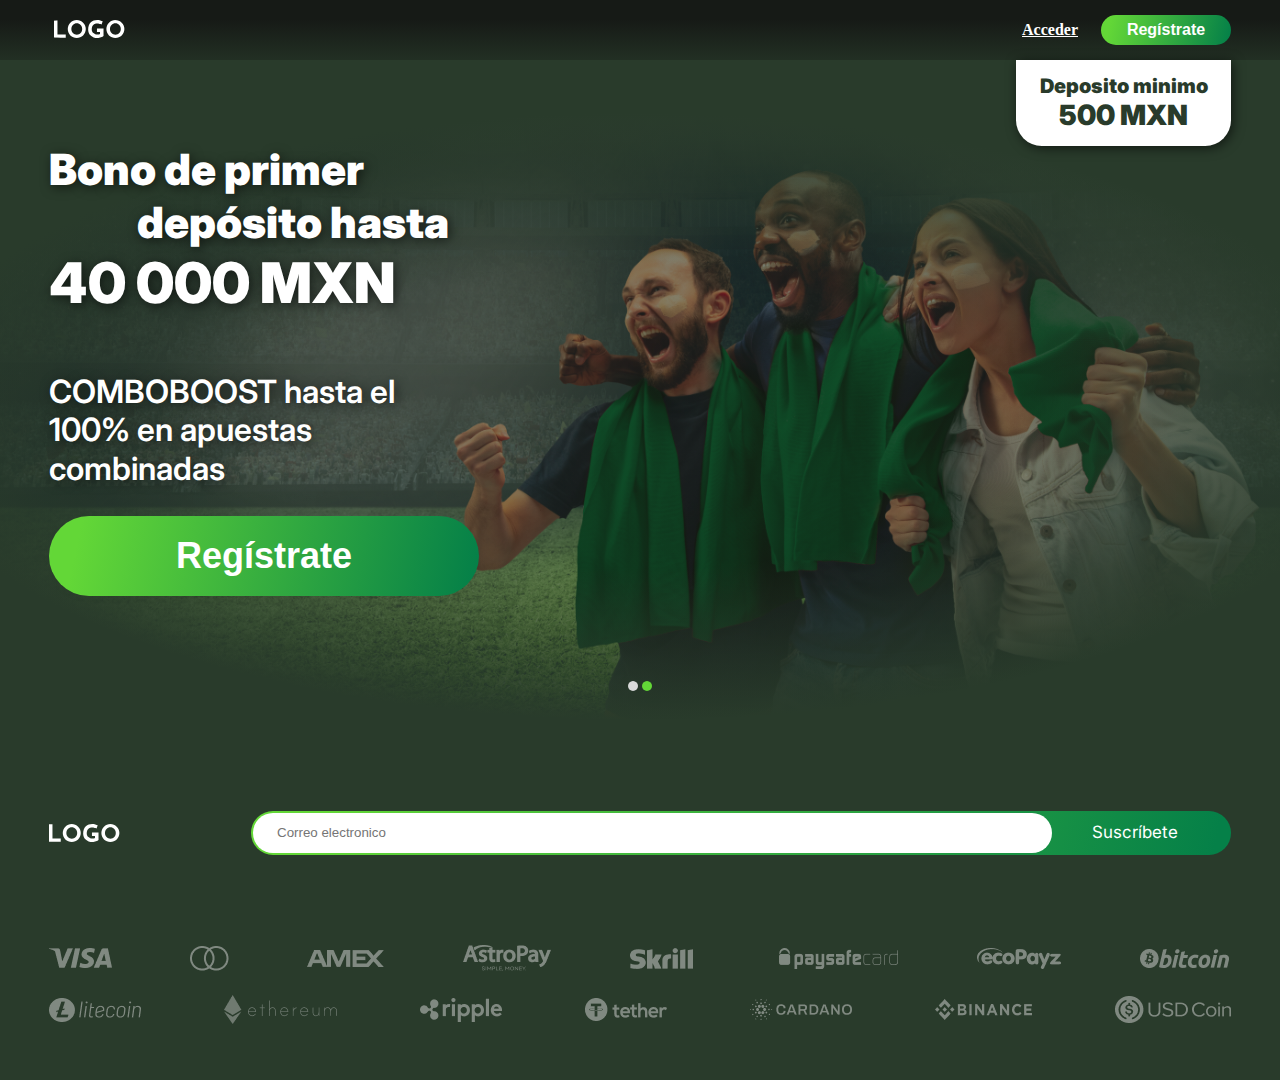
<file: index.html>
<!DOCTYPE html><html lang="en"><head><meta charset="UTF-8"><meta name="viewport" content="width=device-width, initial-scale=1.0"><link rel="preconnect" href="https://fonts.googleapis.com"><link rel="preconnect" href="https://fonts.gstatic.com" crossorigin="anonymous"><link href="https://fonts.googleapis.com/css2?family=Inter:wght@400;500;600;700;900&display=swap" rel="stylesheet"><title>Test Task</title><link rel="stylesheet" href="styles.04600ae8.css"><link rel="stylesheet" href="header.c2e71ff9.css"><link rel="stylesheet" href="main.f7e70ac7.css"><link rel="stylesheet" href="foter.bf8f56c7.css"></head><body> <header class="header"> <div class="header__wrapper"> <a href="#"> <img src="Logo.17afc5aa.svg" alt="logo icon" class="header__logo"> </a> <div> <a href="#" class="header__link">Acceder</a> <button type="button" class="header__btn_registrate"> Regístrate </button> </div> </div> </header> <main class="main"> <div class="main_slider"> <div class="overlay"></div> <div class="main_slider__container"> <div class="main_slider__block"> <div class="main_title__block"> </div> </div> </div> <div class="main_slider__container_next active"> <div class="main_slider__block_next"> <div class="main_title__block"> <p class="main_title">Bono de primer</p> <p class="main_title__middle">depósito hasta</p> <p class="main_title__last">40 000 MXN</p> </div> <p class="main_text">COMBOBOOST hasta el 100% en apuestas combinadas</p> <button class="main_btn__registrate">Regístrate</button> <div class="main_deposito"> <p>Deposito minimo</p> <p>500 MXN</p> </div> </div> </div> <div class="main_btns"> <button class="main_btn__prev"> <svg width="10" height="10" fill="none" xmlns="http://www.w3.org/2000/svg"><rect class="main_btn__prev_circle" y="-.001" width="10" height="10" rx="5" fill="#D9D9D9"/></svg> </button> <button class="main_btn__next"> <svg width="10" height="10" fill="none" xmlns="http://www.w3.org/2000/svg"><rect class="main_btn__next_circle active" y="-.001" width="10" height="10" rx="5" fill="#D9D9D9"/></svg> </button> </div> </div> </main> <footer class="footer"> <div class="footer_suscribete"> <img class="footer_suscribete__logo" src="Logo.17afc5aa.svg" alt="logo"> <div class="footer_suscribete__block"> <label for="email"> <input id="email" type="text" name="email" placeholder="Correo electronico"> </label> <span>Suscríbete</span> </div> <img class="footer_payment" src="footer_payment.ebdef144.png" alt="payment system"> <img class="footer_payment__mobile" src="footer_payment2.03764528.png" alt="payment system"> </div> </footer> <script type="text/javascript" src="main.b2b0b56a.js"></script> </body></html>
</file>
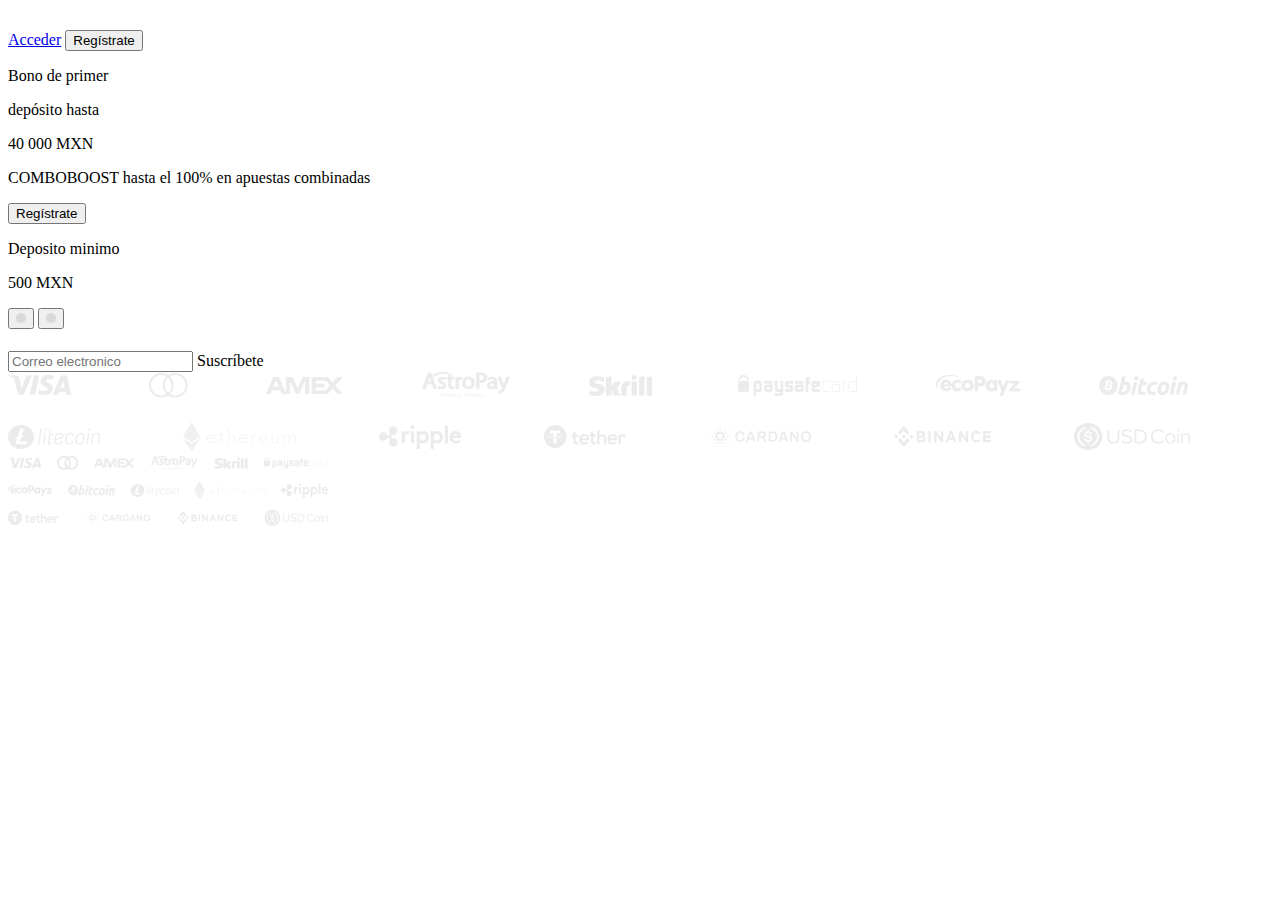
<file: src/index.html>
<!DOCTYPE html>
<html lang="en">
  <head>
    <meta charset="UTF-8">
    <meta name="viewport" content="width=device-width, initial-scale=1.0">
    <link rel="preconnect" href="https://fonts.googleapis.com">
    <link
      rel="preconnect"
      href="https://fonts.gstatic.com"
      crossorigin="anonymous">
    <link href="https://fonts.googleapis.com/css2?family=Inter:wght@400;500;600;700;900&display=swap" rel="stylesheet">
    <title>Test Task</title>
    <link rel="stylesheet" href="./styles/index.scss">
    <link rel="stylesheet" href="./styles/header.scss">
    <link rel="stylesheet" href="./styles/main.scss">
    <link rel="stylesheet" href="./styles/foter.scss">

  </head>
  <body>
    <header class="header">
      <div class="header__wrapper">
        <a href="#">
          <img
            src="../src/images/Logo.svg"
            alt="logo icon"
            class="header__logo"
          >
        </a>

        <div>
          <a href="#" class="header__link">Acceder</a>

          <button type="button" class="header__btn_registrate">
            Regístrate
          </button>
        </div>
      </div>

    </header>
    <main class="main">
      <div class="main_slider">
        <div class="overlay"></div>
        <div class="main_slider__container">
          <div class="main_slider__block">
            <div class="main_title__block">
            </div>
          </div>
        </div>

        <div class="main_slider__container_next active">
          <div class="main_slider__block_next">
            <div class="main_title__block">
              <p class="main_title">Bono de primer</p>

              <p class="main_title__middle">depósito hasta</p>

              <p class="main_title__last">40 000 MXN</p>
            </div>

            <p class="main_text">COMBOBOOST hasta el 100% en apuestas combinadas</p>

            <button class="main_btn__registrate">Regístrate</button>

            <div class="main_deposito">
              <p>Deposito minimo</p>

              <p>500 MXN</p>
            </div>
          </div>
        </div>

        <div class="main_btns">
          <button class="main_btn__prev">
            <svg
              width="10"
              height="10"
              viewBox="0 0 10 10"
              fill="none"
              xmlns="http://www.w3.org/2000/svg"
            >
              <rect
                class="main_btn__prev_circle"
                y="-0.000915527"
                width="10"
                height="10"
                rx="5"
                fill="#D9D9D9"
              >
            </svg>
          </button>

          <button class="main_btn__next">
            <svg
              width="10" height="10"
              viewBox="0 0 10 10"
              fill="none"
              xmlns="http://www.w3.org/2000/svg"
            >
              <rect
                class="main_btn__next_circle active"
                y="-0.000915527"
                width="10"
                height="10"
                rx="5"
                fill="#D9D9D9"
              >
            </svg>
          </button>
        </div>
      </div>
    </main>

    <footer class="footer">
      <div class="footer_suscribete">
        <img
          class="footer_suscribete__logo"
          src="./images/Logo.svg"
          alt="logo"
        >

        <div class="footer_suscribete__block">
          <label for="email">
            <input
              id="email"
              type="text"
              name="email"
              placeholder="Correo electronico"
            >
          </label>

          <span>Suscríbete</span>
        </div>

        <img
          class="footer_payment"
          src="./images/footer_payment.png"
          alt="payment system"
        >

        <img
          class="footer_payment__mobile"
          src="./images/footer_payment2.png"
          alt="payment system"
        >
      </div>
    </footer>

    <script type="text/javascript" src="scripts/main.js"></script>
  </body>
</html>
</file>
<file: styles.04600ae8.css>
a,abbr,acronym,address,applet,article,aside,audio,b,big,blockquote,body,button,canvas,caption,center,cite,code,dd,del,details,dfn,div,dl,dt,em,embed,fieldset,figcaption,figure,footer,form,h1,h2,h3,h4,h5,h6,header,hgroup,html,i,iframe,img,ins,kbd,label,legend,li,mark,menu,nav,object,ol,output,p,pre,q,ruby,s,samp,section,small,span,strike,strong,sub,summary,sup,table,tbody,td,tfoot,th,thead,time,tr,tt,u,ul,var,video{margin:0;padding:0;border:0;font-size:100%;vertical-align:baseline;box-sizing:border-box}article,aside,details,figcaption,figure,footer,header,hgroup,menu,nav,section{display:block}body{line-height:1;font-family:Inter,sans-serif;background:linear-gradient(0deg,rgba(41,59,43,.35),rgba(41,59,43,.35)),radial-gradient(58.29% 46% at 50% 54%,rgba(41,59,43,0) 50.26%,#293b2b 100%);background-repeat:no-repeat}ol,ul{list-style:none}blockquote,q{quotes:none}blockquote:after,blockquote:before,q:after,q:before{content:"";content:none}table{border-collapse:collapse;border-spacing:0}a{text-decoration:none}
/*# sourceMappingURL=styles.04600ae8.css.map */
</file>
<file: header.c2e71ff9.css>
.header{display:flex;height:60px;background:linear-gradient(0deg,rgba(22,26,22,0) -37.5%,#161a16 68%);mix-blend-mode:normal}.header__wrapper{display:flex;justify-content:space-between;align-items:center;width:1182px;margin:auto}.header__logo{padding:5px;border:transparent;border-radius:20%;transition:all .5s}.header__logo:hover{box-shadow:0 0 3px 1px #63d737}.header__link{margin-right:19px;font-family:Inter-Bold;font-weight:600;font-size:16px;line-height:19px;text-align:center;text-decoration-line:underline;color:#fff;transition:color .5s}.header__link:hover{color:#63d737}.header__btn_registrate{position:relative;width:130px;height:30px;text-align:center;font-weight:600;font-size:16px;line-height:16px;color:#fff;background:linear-gradient(102.12deg,#63d737 7.53%,#058048 98.25%);border-radius:18px;border:none;cursor:pointer;overflow:hidden}.header__btn_registrate:before{content:"";width:100%;height:200%;position:absolute;top:0;left:0;opacity:.5;background:linear-gradient(270deg,transparent 0,#fff 40%,#fff 60%,transparent);transform:translate(-100%,-25%) rotate(10deg);animation:blick 2s infinite}.header__btn_registrate:hover{filter:drop-shadow(0 4px 4px rgba(0,0,0,.25))}@keyframes blick{0%{transform:translate(-100%,-25%) rotate(10deg)}50%{transform:translate(100%,-25%) rotate(10deg)}to{transform:translate(100%,-25%) rotate(10deg)}}@media (min-width:664px) and (max-width:1200px){.header{height:auto}.header__wrapper{padding:30px}}@media screen and (max-width:664px){.header{height:40px}.header__wrapper{width:320px;padding:9px 0}.header__link{display:none}.header__logo{width:70.38px;height:18px}.header__btn_registrate{width:86.67px;height:22px;font-size:10.6667px;line-height:13px}}
/*# sourceMappingURL=header.c2e71ff9.css.map */
</file>
<file: main.f7e70ac7.css>
.main_slider{position:relative}.main_slider__container{display:none}.main_slider__container.active{display:block;background-image:url(banner.a0c80033.png);background-repeat:no-repeat;background-size:cover;background-position:50%;background-blend-mode:multiply;background-color:rgba(41,59,43,.35)}.main_slider__container_next{display:none}.main_slider__container_next.active{display:block;background-image:url(banner.a0c80033.png);background-repeat:no-repeat;background-size:cover;background-position:50%;background-blend-mode:multiply;background-color:rgba(41,59,43,.35)}.main_slider__block,.main_slider__block_next{position:relative;width:1182px;margin:0 auto;padding:83px 0 124px}.main_title__block{margin-bottom:61px;width:400px;height:169px;font-weight:900;font-size:43px;line-height:53px;color:#fff;text-shadow:2px 2px 12px rgba(0,0,0,.6)}.main_title__middle{text-align:right}.main_title__last{font-size:56px;line-height:69px}.main_text{width:386px;height:114px;margin-bottom:29px;font-weight:600;font-size:32px;line-height:120%;color:#fff;text-shadow:2px 2px 12px rgba(0,0,0,.6)}.main_btn__registrate{position:relative;width:430px;height:80px;font-weight:600;font-size:36px;line-height:148.9%;text-align:center;color:#fff;background:linear-gradient(102.12deg,#63d737 7.53%,#058048 98.25%);box-shadow:0 5px 13px -14px rgba(41,59,43,.5);border-radius:100px;border:none;cursor:pointer;overflow:hidden}.main_btn__registrate:before{content:"";width:100%;height:200%;position:absolute;top:0;left:0;opacity:.5;background:linear-gradient(270deg,transparent 0,#fff 40%,#fff 60%,transparent);transform:translate(-100%,-25%) rotate(10deg);animation:blick 2s linear infinite}.main_btn__registrate:hover{filter:drop-shadow(0 4px 4px rgba(0,0,0,.25))}@keyframes blick{0%{transform:translate(-100%,-25%) rotate(10deg)}50%{transform:translate(100%,-25%) rotate(10deg)}to{transform:translate(100%,-25%) rotate(10deg)}}.main_btns{position:absolute;bottom:25px;left:50%;transform:translateX(-50%)}.main_btns,.main_btns button{border:none;background-color:transparent}.main_btns button{cursor:pointer}.main_btn__next_circle.active,.main_btn__prev_circle.active{fill:#63d737}.main_deposito{position:absolute;top:0;right:0;width:215px;height:86px;padding:14px 0 14.7px;font-weight:900;font-size:20px;line-height:24px;text-align:center;color:#293b2b;background-color:#fff;box-shadow:2px 2px 12px rgba(0,0,0,.6);border-radius:0 0 25.8px 25.8px;box-sizing:border-box}.main_deposito p:last-child{font-size:28px;line-height:34px}.overlay{position:absolute;top:0;left:0;width:100%;height:100%;background:linear-gradient(0deg,rgba(41,59,43,.35),rgba(41,59,43,.35)),radial-gradient(58.29% 46% at 50% 54%,rgba(41,59,43,0) 50.26%,#293b2b 100%)}@media (min-width:664px) and (max-width:1200px){.main_btn__registrate{width:340px;margin-bottom:20px}.main_slider__container{height:auto}.main_slider__block,.main_slider__block_next{height:auto;width:auto;padding:60px 0 40px 30px}.main_deposito{right:30px;height:60px;padding:0}.main_title__block{width:350px;font-size:40px}.main_title__last{font-size:50px}.main_text{width:316px;font-size:28px}}@media screen and (max-width:664px){.main{height:760px;background:linear-gradient(0deg,rgba(41,59,43,.35),rgba(41,59,43,.35)),radial-gradient(58.29% 46% at 50% 54%,rgba(41,59,43,0) 50.26%,#293b2b 100%)}.main_title__block{width:221.49px;height:93.32px;margin:0 auto;padding-bottom:23.68px;font-size:24.0958px;line-height:29px}.main_title__last{font-size:31.3245px;line-height:38px}.main_text{width:226px;font-size:15.7428px;line-height:120%;text-align:center;height:auto;margin:0 auto;padding-bottom:5px}.main_slider{height:100%}.main_slider__container.active,.main_slider__container_next.active{height:100%;background-size:contain}.main_slider__block,.main_slider__block_next{width:320px;padding:50px 0 0}.main_slider__container{background-image:url(banner_mobile.44297bac.png)}.main_slider__container.active,.main_slider__container_next.active{background-image:url(banner_mobile.44297bac.png);background-size:contain}.main_deposito{left:0;right:0;margin:0 auto;width:211px;height:26px;display:flex;align-items:center;justify-content:center;padding:5px 0 6px;font-size:10.3256px;line-height:12px;box-shadow:2px 2px 12px rgba(0,0,0,.6);border-radius:0 0 13.32px 13.32px}.main_deposito p:last-child{font-size:12.33px;line-height:15px}.main_btn__registrate{width:263px;height:48.93px;display:block;margin:0 auto;font-size:22.0186px;line-height:148.9%}.main .overlay{background:linear-gradient(0deg,rgba(41,59,43,.35),rgba(41,59,43,.35)),radial-gradient(48.2% 39.83% at 50% 51.08%,rgba(41,59,43,0) 23.4%,#293b2b 100%)}}
/*# sourceMappingURL=main.f7e70ac7.css.map */
</file>
<file: foter.bf8f56c7.css>
.footer{background-color:#293b2b}.footer_suscribete{width:1182px;margin:0 auto;padding:91px 0 56px;display:flex;align-items:center;justify-content:space-between;flex-wrap:wrap}.footer_suscribete__block{display:flex;align-items:center;width:980px;height:44px;background:linear-gradient(102.12deg,#63d737 7.53%,#058048 98.25%);border-radius:99.1525px}.footer_suscribete__block:hover{filter:drop-shadow(0 4px 4px rgba(0,0,0,.25))}.footer_suscribete__block input{height:40px;position:relative;left:2px;width:799px;padding:7px 0 9px 24px;right:0;border-radius:99px;border:none;outline:none;box-sizing:border-box}.footer_suscribete__block span{padding:13px 47px 14px 42px;font-size:17px;line-height:100%;color:#fff;cursor:pointer}.footer_payment{margin-top:90px}.footer_payment__mobile{display:none}@media (min-width:664px) and (max-width:1200px){.footer_suscribete{width:auto;padding:45px 30px 56px;flex-direction:column}.footer_suscribete__block{height:50px;width:100%}.footer_suscribete__block input{width:100%}.footer_suscribete__logo{margin-bottom:20px}.footer_payment{width:100%;margin-top:65px}}@media screen and (max-width:664px){.footer_suscribete{width:320px;padding:42px 0 43px}.footer_suscribete__logo{margin:0 auto}.footer_suscribete__block{width:100%;height:32px;margin-bottom:45px}.footer_suscribete__block input{width:222px;height:30px;padding:6px 0 6px 12px;font-size:12px}.footer_suscribete__block span{padding:10px 17px 10px 16px;font-size:12px}.footer_suscribete__logo{width:101px;height:26px;order:3}.footer_payment{display:none}.footer_payment__mobile{display:block;height:69px;margin-bottom:42px}}
/*# sourceMappingURL=foter.bf8f56c7.css.map */
</file>
